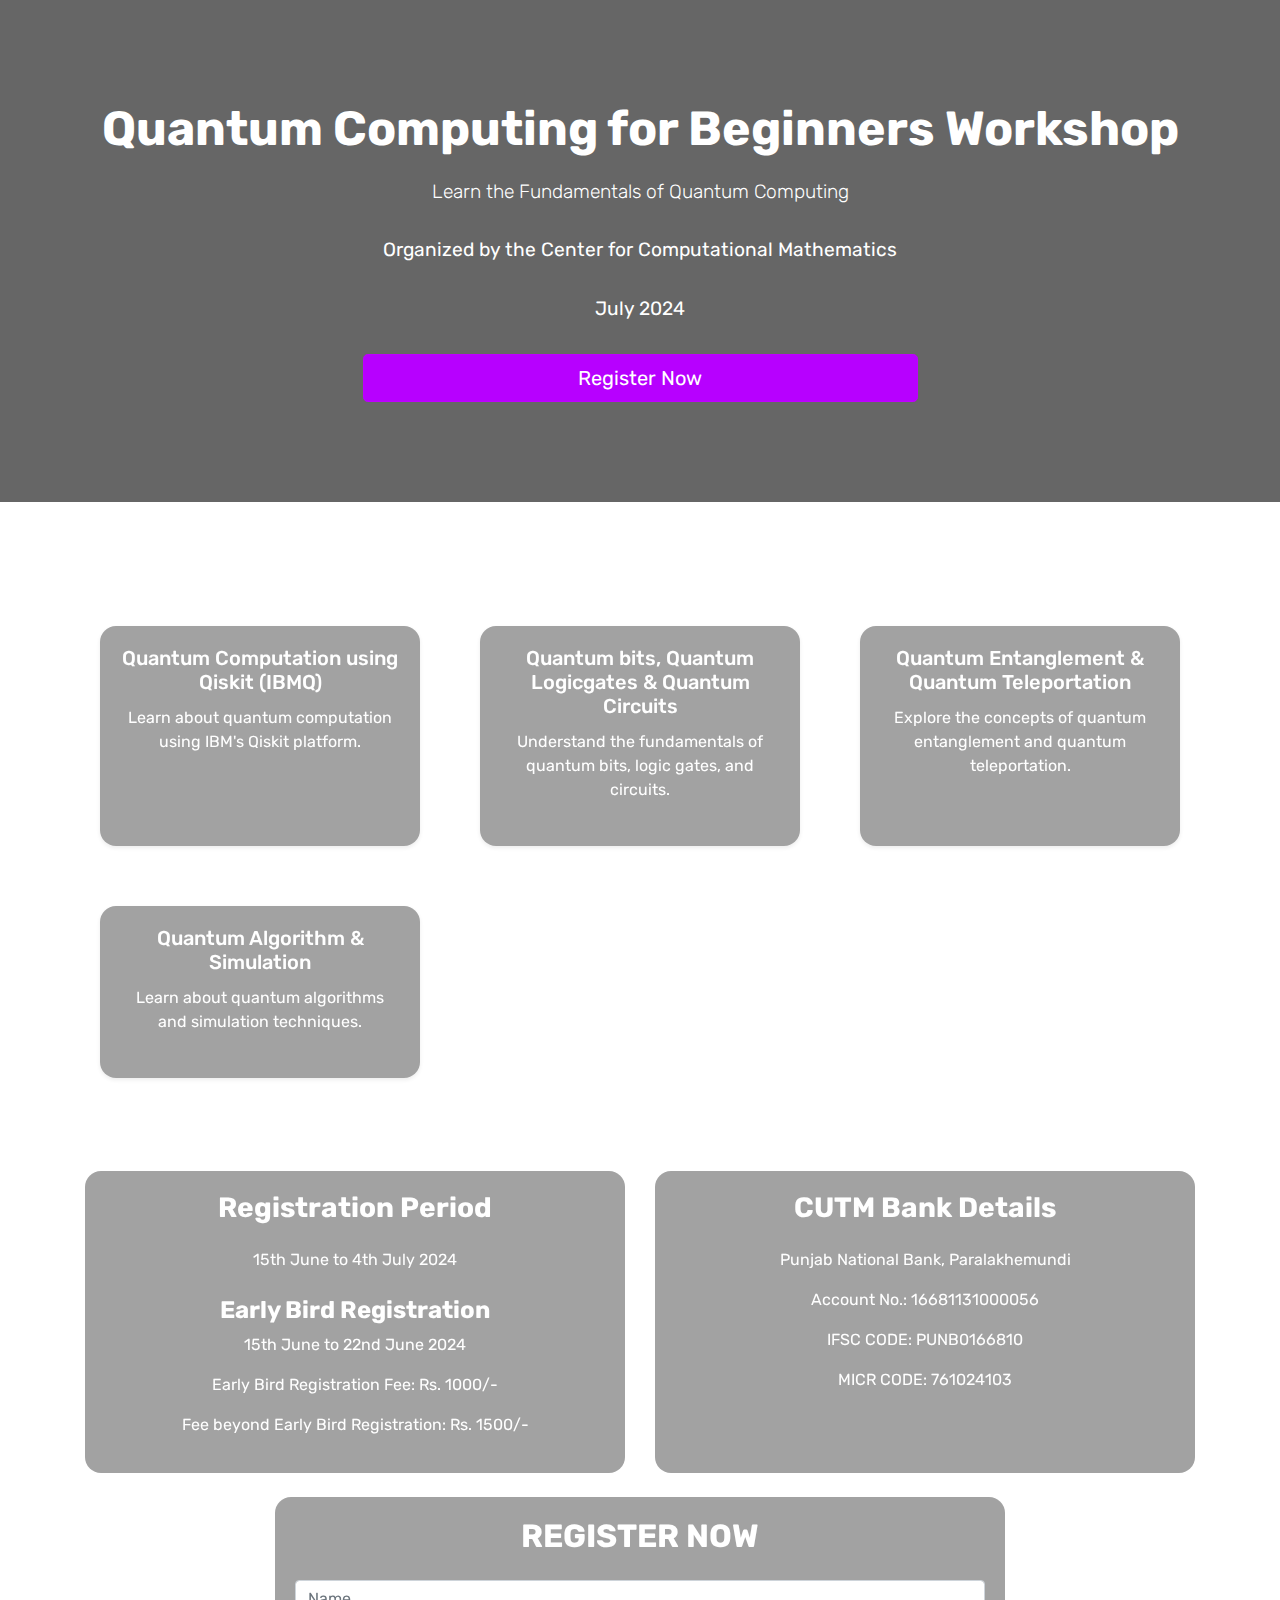
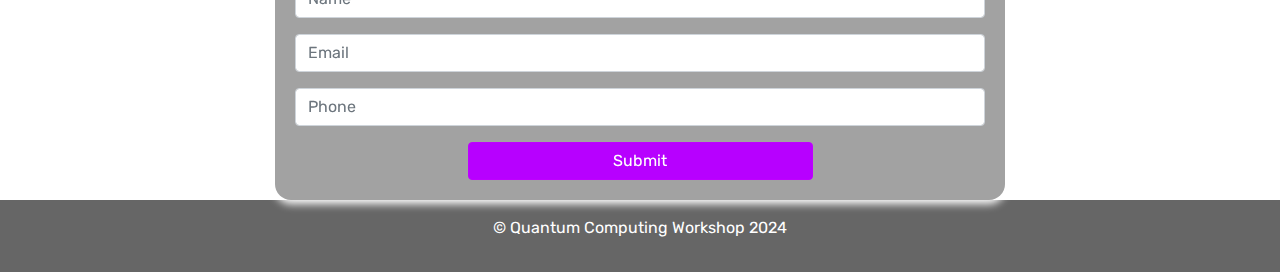
<file: Task 1 Landing Page/index.html>
<!DOCTYPE html>
<html lang="en">
<head>
    <meta charset="UTF-8">
    <meta name="viewport" content="width=device-width, initial-scale=1.0">
    <title>Quantum Computing for Beginners Workshop</title>
    <link rel="preconnect" href="https://fonts.googleapis.com">
    <link rel="preconnect" href="https://fonts.gstatic.com" crossorigin>
    <link href="https://fonts.googleapis.com/css2?family=Rubik:wght@300;400;500;600;700&display=swap" rel="stylesheet">
    <link rel="stylesheet" href="https://maxcdn.bootstrapcdn.com/bootstrap/4.5.2/css/bootstrap.min.css">
    <link rel="stylesheet" href="https://cdnjs.cloudflare.com/ajax/libs/font-awesome/5.15.3/css/all.min.css" integrity="sha512-iBBXm8fW90+nuLcSKlbmrPcLa0OT92xO1BIsZ+ywDWZCvqsWgccV3gFoRBv0z+8dLJgyAHIhR35VZc2oM/gI1w==" crossorigin="anonymous" referrerpolicy="no-referrer" />
    <link rel="stylesheet" href="styles.css">
</head>
<body>
    <div class="jumbotron jumbotron-fluid text-center">
        <div class="container">
            <h1 class="display-4 font-weight-bold">Quantum Computing for Beginners Workshop</h1>
            <p class="lead">Learn the Fundamentals of Quantum Computing</p>
            <p>Organized by the Center for Computational Mathematics</p>
            <p>July 2024</p>
            <a class="btn btn-primary btn-lg" href="#register" role="button">Register Now</a>
        </div>
    </div>

    <section id="about">
        <div class="container">
            <h2 class="text-center mb-4 font-weight-bold">
                <i class="fas fa-list"></i>
                Topics
            </h2>
            <div class="row">
                <div class="col-md-4">
                    <div class="card mb-4 shadow-sm rounded hover-effect">
                        <div class="card-body">
                            <i class="fas fa-quantum-computing fa-2x mb-3"></i>
                            <h5 class="card-title">Quantum Computation using Qiskit (IBMQ)</h5>
                            <p class="card-text">Learn about quantum computation using IBM's Qiskit platform.</p>
                        </div>
                    </div>
                </div>
                <div class="col-md-4">
                    <div class="card mb-4 shadow-sm rounded hover-effect">
                        <div class="card-body">
                            <i class="fas fa-microchip fa-2x mb-3"></i>
                            <h5 class="card-title">Quantum bits, Quantum Logicgates & Quantum Circuits</h5>
                            <p class="card-text">Understand the fundamentals of quantum bits, logic gates, and circuits.</p>
                        </div>
                    </div>
                </div>
                <div class="col-md-4">
                    <div class="card mb-4 shadow-sm rounded hover-effect">
                        <div class="card-body">
                            <i class="fas fa-link fa-2x mb-3"></i>
                            <h5 class="card-title">Quantum Entanglement & Quantum Teleportation</h5>
                            <p class="card-text">Explore the concepts of quantum entanglement and quantum teleportation.</p>
                        </div>
                    </div>
                </div>
                <div class="col-md-4">
                    <div class="card mb-4 shadow-sm rounded hover-effect">
                        <div class="card-body">
                            <i class="fas fa-code fa-2x mb-3"></i>
                            <h5 class="card-title">Quantum Algorithm & Simulation</h5>
                            <p class="card-text">Learn about quantum algorithms and simulation techniques.</p>
                        </div>
                    </div>
                </div>
            </div>
        </div>
    </section>

    <section id="registration">
        <div class="container">
            <h2 class="text-center mb-4 font-weight-bold">
                <i class="fas fa fa-registered"></i>Registration
            </h2>
            <div class="row">
                <div class="col-md-6 mb-4">
                    <div class="card">
                        <div class="card-body">
                            <h3 class="card-title font-weight-bold mb-4">Registration Period</h3>
                            <p>15th June to 4th July 2024</p>
                            <h4 class="font-weight-bold mt-4">Early Bird Registration</h4>
                            <p>15th June to 22nd June 2024</p>
                            <p>Early Bird Registration Fee: Rs. 1000/-</p>
                            <p>Fee beyond Early Bird Registration: Rs. 1500/-</p>
                        </div>
                    </div>
                </div>
                <div class="col-md-6 mb-4">
                    <div class="card">
                        <div class="card-body">
                            <h3 class="card-title font-weight-bold mb-4">CUTM Bank Details</h3>
                            <p>Punjab National Bank, Paralakhemundi</p>
                            <p>Account No.: 16681131000056</p>
                            <p>IFSC CODE: PUNB0166810</p>
                            <p>MICR CODE: 761024103</p>
                        </div>
                    </div>
                </div>
            </div>
        </div>
    </section>
    
    <section id="register">
        <div class="container">
            <div class="row">
                <div class="col-md-8 mx-auto">
                    <div class="card">
                        <div class="card-body">
                            <h2 class="text-center mb-4 font-weight-bold">Register Now</h2>
                            <form>
                                <div class="form-group">
                                    <input type="text" class="form-control" placeholder="Name" required>
                                </div>
                                <div class="form-group">
                                    <input type="email" class="form-control" placeholder="Email" required>
                                </div>
                                <div class="form-group">
                                    <input type="tel" class="form-control" placeholder="Phone" required>
                                </div>
                                <button type="submit" class="btn btn-primary btn-block">Submit</button>
                            </form>
                        </div>
                    </div>
                </div>
            </div>
        </div>
    </section>

<footer class="text-white text-center py-3">
    <p>&copy; Quantum Computing Workshop 2024</p>
</footer>

</body>
</html>
</file>
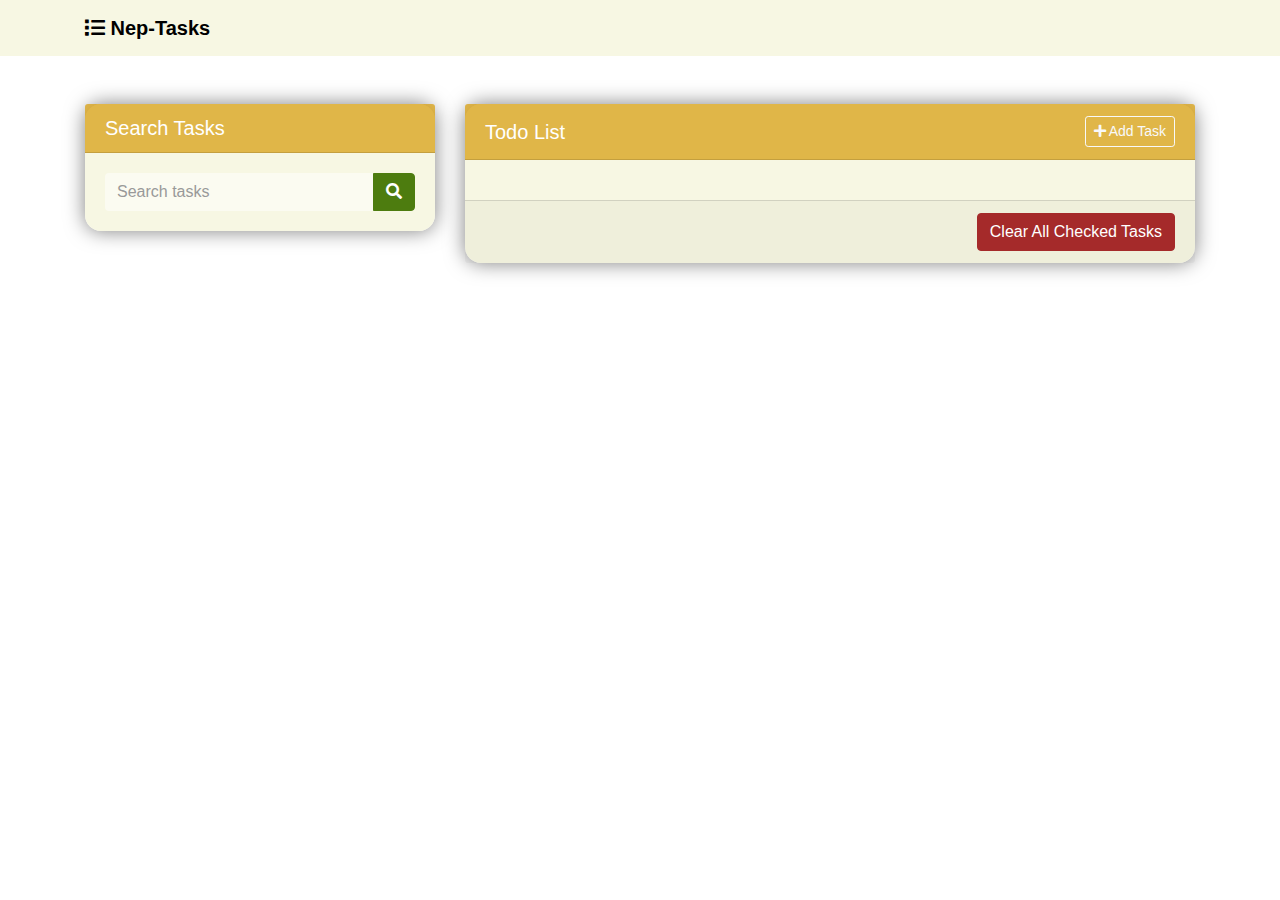
<file: Task 2 To Do List/index.html>
<!DOCTYPE html>
<html lang="en">
<head>
  <meta charset="UTF-8">
  <meta name="viewport" content="width=device-width, initial-scale=1.0">
  <title>Todo List App</title>
  <link rel="stylesheet" href="https://stackpath.bootstrapcdn.com/bootstrap/4.5.2/css/bootstrap.min.css">
  <link rel="stylesheet" href="https://cdnjs.cloudflare.com/ajax/libs/font-awesome/5.15.3/css/all.min.css">
  <link rel="stylesheet" href="https://cdnjs.cloudflare.com/ajax/libs/animate.css/4.1.1/animate.min.css">
  <link rel="stylesheet" href="styles.css">
</head>
<body>
  <nav class="navbar navbar-expand-lg">
    <div class="container">
        <a class="navbar-brand" href="#">
        <i class="fas fa-list"></i> Nep-Tasks
        </a>
    </div>
  </nav>

  <div class="parallax">
    <div class="container my-5">
      <div class="row">
        <div class="col-md-4">
          <div class="card animate__animated animate__fadeInLeft">
            <div class="card-header">
              <h5 class="mb-0">Search Tasks</h5>
            </div>
            <div class="card-body">
              <div class="input-group">
                <input type="text" class="form-control" id="search-input" placeholder="Search tasks">
                <div class="input-group-append">
                  <button class="btn btn-primary" id="search-btn"><i class="fas fa-search"></i></button>
                </div>
              </div>
            </div>
          </div>
        </div>
        <div class="col-md-8">
          <div class="card animate__animated animate__fadeInRight">
            <div class="card-header d-flex justify-content-between align-items-center">
              <h5 class="mb-0">Todo List</h5>
              <button class="btn btn-outline-light btn-sm" id="add-task-btn" data-toggle="modal" data-target="#addTaskModal">
                <i class="fas fa-plus"></i> Add Task
              </button>
            </div>
            <div class="card-body">
              <ul class="list-group" id="task-list"></ul>
            </div>
            <div class="card-footer d-flex justify-content-end">
              <button class="btn btn-danger" id="clear-tasks">Clear All Checked Tasks</button>
            </div>
          </div>
        </div>
      </div>
    </div>
  </div>

  <div class="modal fade" id="addTaskModal" tabindex="-1" role="dialog" aria-labelledby="addTaskModalLabel" aria-hidden="true">
    <div class="modal-dialog modal-dialog-centered" role="document">
      <div class="modal-content">
        <div class="modal-header">
          <h5 class="modal-title" id="addTaskModalLabel">Add Task</h5>
          <button type="button" class="close" data-dismiss="modal" aria-label="Close">
            <span aria-hidden="true">&times;</span>
          </button>
        </div>
        <div class="modal-body">
          <input type="text" class="form-control" id="task-input" placeholder="Enter a new task">
        </div>
        <div class="modal-footer">
          <button type="button" class="btn btn-secondary" data-dismiss="modal">Cancel</button>
          <button type="button" class="btn btn-primary" id="add-task">Add Task</button>
        </div>
      </div>
    </div>
  </div>

  <script src="https://code.jquery.com/jquery-3.5.1.slim.min.js"></script>
  <script src="https://cdn.jsdelivr.net/npm/popper.js@1.16.1/dist/umd/popper.min.js"></script>
  <script src="https://stackpath.bootstrapcdn.com/bootstrap/4.5.2/js/bootstrap.min.js"></script>
  <script src="script.js"></script>
</body>
</html>
</file>
<file: Task 1 Landing Page/styles.css>
body {
  font-family: 'Rubik', sans-serif;
  margin: 0;
  padding: 0;
  background-image: url('https://www.sigarch.org/wp-content/uploads/2021/08/AdobeStock_272468948-scaled.jpeg');
  background-size: cover;
  background-attachment: fixed;
  color: #fff;
}

h2 {
  text-transform: uppercase;
  color: white;
}
.col-md-4{
  padding: 30px;
}
.card {
  border: none;
  color: white;
  text-align: center;
  border-radius: 16px !important;
  box-shadow: 0 4px 8px rgb(255, 255, 255);
  transition: all 0.3s ease;
  background-color: rgba(70, 70, 70, 0.5); 
  backdrop-filter: blur(10px);
  height: 100%;
}

.card:hover {
  transform: translateY(-5px);
  box-shadow: 0 8px 16px rgba(0, 0, 0, 0.2);
}

.jumbotron {
  background: rgba(0, 0, 0, 0.6);
  color: white;
  text-align: center;
  padding-top: 100px;
  padding-bottom: 100px;
}

.jumbotron h1 {
  font-size: 3rem;
  font-weight: 700;
  line-height: 1.2;
  margin-bottom: 20px;
}

.jumbotron p {
  font-size: 1.2rem;
  margin-bottom: 30px;
}

.btn-primary {
  background-color: #b700ff;
  width: 50%;
  margin-left: auto;
  margin-right: auto;
  border-color: #bf00ff;
  transition: all 0.3s ease;
  display: block;
}

.btn-primary:hover {
  background-color: #45a049;
  border-color: #45a049;
  transform: translateY(-2px);
  box-shadow: 0 4px 8px rgba(0, 0, 0, 0.2);
}

footer {
  background-color: rgba(0, 0, 0, 0.6);
  color: #fff;
  text-align: center;
  padding: 20px 0;
}


@media (max-width: 767px) {
  .jumbotron {
      padding-top: 60px;
      padding-bottom: 60px;
  }
}

.text-center {
  text-align: center;
}

.font-weight-bold {
  font-weight: bold;
}

.mb-4 {
  margin-bottom: 1.5rem;
}

.mt-4 {
  margin-top: 1.5rem;
}
</file>
<file: Task 2 To Do List/styles.css>
body {
    color: #fff;
    background-image: url('https://images.pexels.com/photos/2736499/pexels-photo-2736499.jpeg?cs=srgb&dl=pexels-content-pixie-1405717-2736499.jpg&fm=jpg');
    background-size: cover;
    background-position: center;
    background-attachment: fixed;
    min-height: 100vh;
  }
  .navbar{
    background-color: rgba(245, 245, 220, 0.8);
  }
  .navbar .navbar-brand{
    color: #000;
    font-weight: 900;
  }
  .card {
    background-color: rgba(245, 245, 220, 0.8);
    border: none;
    border-radius: 16px;
    box-shadow: 0 0 20px rgba(0, 0, 0, 0.5);
    transition: all 0.3s ease-in-out;
    margin-bottom: 20px;
  }
  
  .card:hover {
    transform: translateY(-5px);
    box-shadow: 0 0 30px rgba(0, 0, 0, 0.7);
  }
  
  .card-header {
    background-color: rgba(218, 165, 32, 0.8);
    color: #fff;
  }
  
  .form-control {
    background-color: rgba(255, 255, 255, 0.5); 
    color: #333;
    border: none;
    transition: all 0.3s ease-in-out;
  }
  
  .form-control:focus {
    background-color: rgba(255, 255, 255, 0.7);
    box-shadow: 0 0 10px rgba(0, 0, 0, 0.5);
  }
  
  .form-control::placeholder {
    color: #999;
  }
  
  .list-group-item {
    background-color: rgba(255, 255, 255, 0.3);
    color: #333;
    border: none;
    transition: all 0.3s ease-in-out;
  }
  
  .list-group-item:hover {
    background-color: rgba(255, 255, 255, 0.5);
  }
  
  .list-group-item.checked {
    text-decoration: line-through;
    color: #999;
  }
  
  .btn-primary {
    background-color: #4d7c0f;
    border-color: #4d7c0f;
    transition: all 0.3s ease-in-out;
    color: #fff;
  }
  
  .btn-primary:hover {
    background-color: #3d6310;
    border-color: #3d6310;
  }
  
  .btn-danger {
    background-color: #a52a2a;
    border-color: #a52a2a;
    transition: all 0.3s ease-in-out;
    color: #fff;
  }
  
  .btn-danger:hover {
    background-color: #8b2525;
    border-color: #8b2525;
  }
</file>
